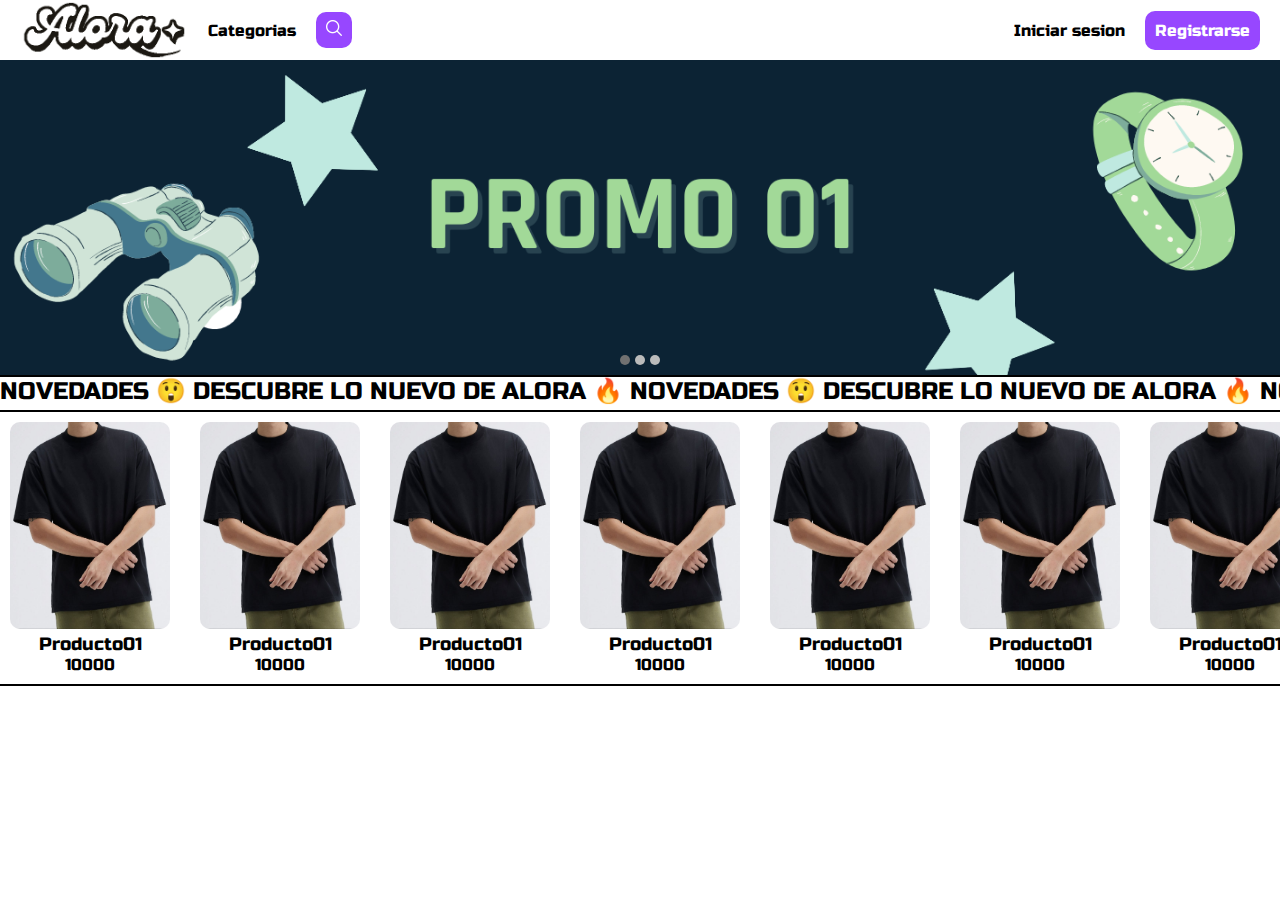
<file: Pagina/index.html>
<!DOCTYPE html>
<html lang="es">
<head>
    <meta charset="UTF-8">
    <link rel="stylesheet" href="https://fonts.googleapis.com/css2?family=Russo+One&display=swap">
    <meta name="viewport" content="width=device-width, initial-scale=1.0">
    <link rel="stylesheet" href="css/style.css">
    <title>Alora</title>
</head>
<body>
    <nav class="nav">
        <div class="iz_menu">
            <a href="index.html" class="contenedor-logo">
                <img src="img/Logo_alora.png" alt="Logo de alora" class="logo-alora">
            </a>
            <button class="botonestilo1">Categorias</button>
            <div id="overlay-categorias" class="overlay-categorias">
                <ul>
                    <li class="botonestilo2"><a href="">Categoría</a></li>
                    <li class="botonestilo2"><a href="">Categoría</a></li>
                    <li class="botonestilo2"><a href="">Categoría</a></li>
                </ul>
            </div>
            <div class="buscador_productos">
                <form class="forma_buscador">
                    <input type="text" class="espacio_buscador" placeholder="Buscar...">
                    <button class="buscador" type="button">
                        <img src="img/busqueda.png" alt="Busqueda" class="buscador_img">
                    </button>
                    <div class="linea_vertical_buscador"></div>
                    <button class="equis"type="button">
                        <img src="img/cruz.png" alt="Cerrar" class="equis_img">
                    </button>
                </form>
            </div>
        </div>
        <div class="dr_menu">
            <a href="Pagina-iniciosesion.html">
                <button class="botoninicios">Iniciar sesion</button>
            </a>
            <a href="Pagina-registro.html">
                <button class="botonregistro">Registrarse</button>
            </a>
        </div>
    </nav>
    <div class="scroll_centro">
        <div class="imagenes_anuncios">
            <div class="apartado_anuncios">
                <img src="img/PROMO 01.png" alt="promo1">
                <img src="img/PROMO 02.png" alt="promo2">
                <img src="img/PROMO 03.png" alt="promo3">
            </div>
            <div class="puntos_navegacion">
                <span class="punto" data-index="0"></span>
                <span class="punto" data-index="1"></span>
                <span class="punto" data-index="2"></span>
            </div>
        </div>
        <hr>
        <div class="texto_anunciante">
            <div class="contenido-texto">
                <span>NOVEDADES 😲 DESCUBRE LO NUEVO DE ALORA 🔥 NOVEDADES 😲 DESCUBRE LO NUEVO DE ALORA 🔥 NOVEDADES 😲 DESCUBRE LO NUEVO DE ALORA 🔥 NOVEDADES 😲 DESCUBRE LO NUEVO DE ALORA 🔥 </span>
            </div>
        </div>
        <hr>
        <div class="producto_nuevos">
            <a href="Pagina-producto.html">
                <div class="caja_anticulo">
                    <img src="img/articulo01.jpg" alt="Imagen de articulo historial">
                    <p class="productos">Producto01</p>
                    <p class="precios">10000</p>
                </div>
            </a>
            <a href="Pagina-producto.html">
                <div class="caja_anticulo">
                    <img src="img/articulo01.jpg" alt="Imagen de articulo historial">
                    <p class="productos">Producto01</p>
                    <p class="precios">10000</p>
                </div>
            </a>
            <a href="Pagina-producto.html">
                <div class="caja_anticulo">
                    <img src="img/articulo01.jpg" alt="Imagen de articulo historial">
                    <p class="productos">Producto01</p>
                    <p class="precios">10000</p>
                </div>
            </a>
            <a href="Pagina-producto.html">
                <div class="caja_anticulo">
                    <img src="img/articulo01.jpg" alt="Imagen de articulo historial">
                    <p class="productos">Producto01</p>
                    <p class="precios">10000</p>
                </div>
            </a>
            <a href="Pagina-producto.html">
                <div class="caja_anticulo">
                    <img src="img/articulo01.jpg" alt="Imagen de articulo historial">
                    <p class="productos">Producto01</p>
                    <p class="precios">10000</p>
                </div>
            </a>
            <a href="Pagina-producto.html">
                <div class="caja_anticulo">
                    <img src="img/articulo01.jpg" alt="Imagen de articulo historial">
                    <p class="productos">Producto01</p>
                    <p class="precios">10000</p>
                </div>
            </a>
            <a href="Pagina-producto.html">
                <div class="caja_anticulo">
                    <img src="img/articulo01.jpg" alt="Imagen de articulo historial">
                    <p class="productos">Producto01</p>
                    <p class="precios">10000</p>
                </div>
            </a>
            <a href="Pagina-producto.html">
                <div class="caja_anticulo">
                    <img src="img/articulo01.jpg" alt="Imagen de articulo historial">
                    <p class="productos">Producto01</p>
                    <p class="precios">10000</p>
                </div>
            </a>
            <a href="Pagina-producto.html">
                <div class="caja_anticulo">
                    <img src="img/articulo01.jpg" alt="Imagen de articulo historial">
                    <p class="productos">Producto01</p>
                    <p class="precios">10000</p>
                </div>
            </a>
            <a href="Pagina-producto.html">
                <div class="caja_anticulo">
                    <img src="img/articulo01.jpg" alt="Imagen de articulo historial">
                    <p class="productos">Producto01</p>
                    <p class="precios">10000</p>
                </div>
            </a>
        </div>
        <hr>
    </div>
    <script src="js/main.js"></script>
</body>
</file>
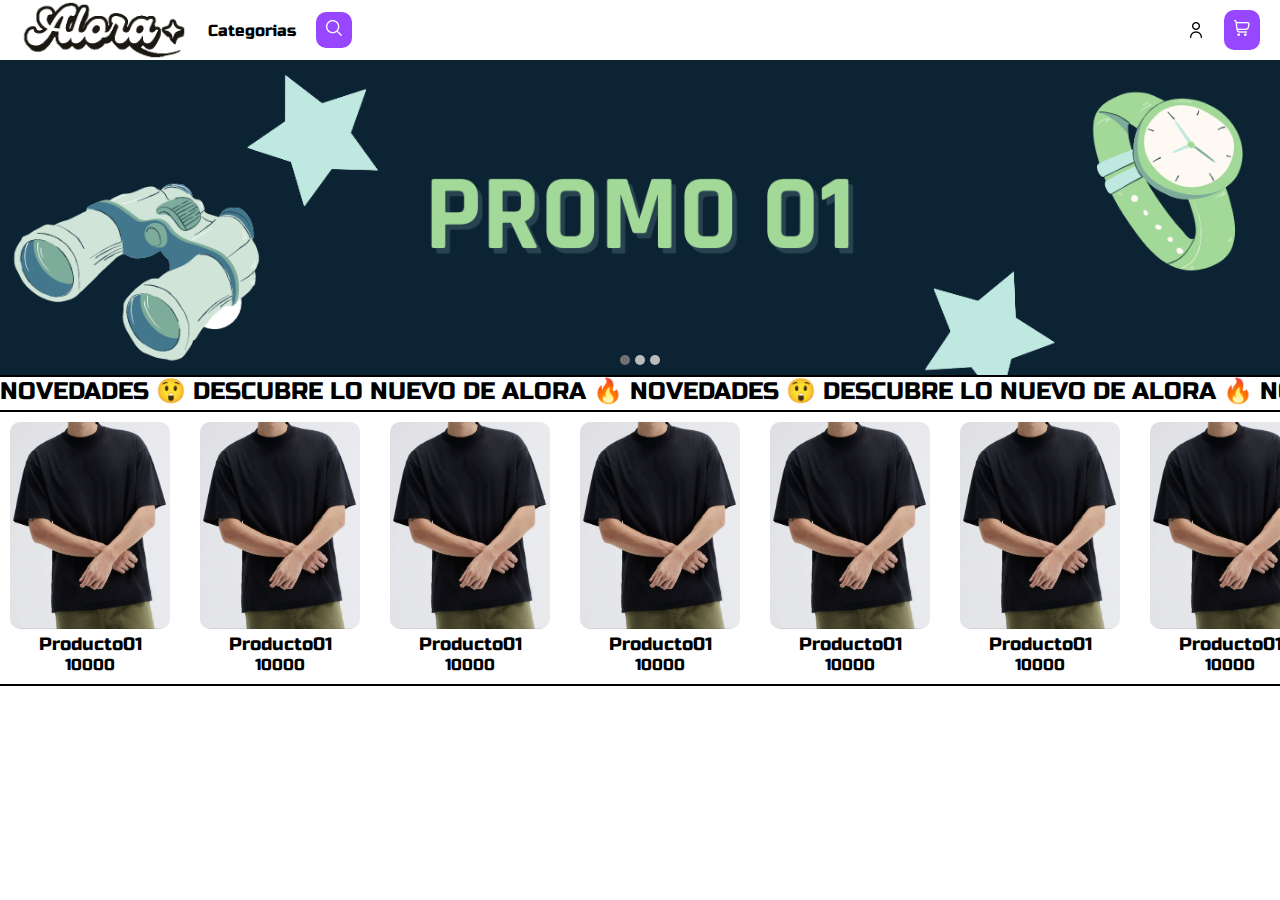
<file: Pagina/Inicio-usuario.html>
<!DOCTYPE html>
<html lang="es">
<head>
    <meta charset="UTF-8">
    <link rel="stylesheet" href="https://fonts.googleapis.com/css2?family=Russo+One&display=swap">
    <meta name="viewport" content="width=device-width, initial-scale=1.0">
    <link rel="stylesheet" href="css/style-inicio-usuario.css">
    <title>Alora</title>
</head>
<body>
    <nav class="nav">
        <div class="iz_menu">
            <a href="Inicio-usuario.html" class="contenedor-logo">
                <img src="img/Logo_alora.png" alt="Logo de alora" class="logo-alora">
            </a>
            <button class="botonestilo1">Categorias</button>
            <div id="overlay-categorias" class="overlay-categorias">
                <ul>
                    <li class="botonestilo2"><a href="">Categoría</a></li>
                    <li class="botonestilo2"><a href="">Categoría</a></li>
                    <li class="botonestilo2"><a href="">Categoría</a></li>
                </ul>
            </div>
            <div class="buscador_productos">
                <form class="forma_buscador">
                    <input type="text" class="espacio_buscador" placeholder="Buscar...">
                    <button class="buscador" type="button">
                        <img src="img/busqueda.png" alt="Busqueda" class="buscador_img">
                    </button>
                    <div class="linea_vertical_buscador"></div>
                    <button class="equis"type="button">
                        <img src="img/cruz.png" alt="Cerrar" class="equis_img">
                    </button>
                </form>
            </div>
        </div>
        <div class="dr_menu">
            <button class="boton-usuario">
                <img src="img/usuario.png" alt="Usuario" class="usuarios-logo">
            </button>
            <div id="opusuarios-overlay" class="overlay-opusuarios">
                <ul>
                    <li class="botonestilo2"><a href="">Tus pedidos</a></li>
                    <li class="botonestilo2"><a href="">Perfil</a></li>
                    <li class="botonestilo2"><a href="">Vender</a></li>
                    <li class="botonestilocerrar"><a href="#" id="open-overlay">Cerrar sesión</a></li>
                </ul>
            </div>
            <a href="" class="botoncarritocompra">
                <button class="boton-carritocompra">
                    <img src="img/carrito-de-compras.png" alt="Carrito de compras" class="carrito-compra-logo">
                </button>
            </a>
        </div>
    </nav>
    <div class="scroll_centro">
        <div class="imagenes_anuncios">
            <div class="apartado_anuncios">
                <img src="img/PROMO 01.png" alt="promo1">
                <img src="img/PROMO 02.png" alt="promo2">
                <img src="img/PROMO 03.png" alt="promo3">
            </div>
            <div class="puntos_navegacion">
                <span class="punto" data-index="0"></span>
                <span class="punto" data-index="1"></span>
                <span class="punto" data-index="2"></span>
            </div>
        </div>
        <hr>
        <div class="texto_anunciante">
            <div class="contenido-texto">
                <span>NOVEDADES 😲 DESCUBRE LO NUEVO DE ALORA 🔥 NOVEDADES 😲 DESCUBRE LO NUEVO DE ALORA 🔥 NOVEDADES 😲 DESCUBRE LO NUEVO DE ALORA 🔥 NOVEDADES 😲 DESCUBRE LO NUEVO DE ALORA 🔥 </span>
            </div>
        </div>
        <hr>
        <div class="producto_nuevos">
            <a href="Pagina-producto-usuario.html">
                <div class="caja_anticulo">
                    <img src="img/articulo01.jpg" alt="Imagen de articulo historial">
                    <p class="productos">Producto01</p>
                    <p class="precios">10000</p>
                </div>
            </a>
            <a href="Pagina-producto-usuario.html">
                <div class="caja_anticulo">
                    <img src="img/articulo01.jpg" alt="Imagen de articulo historial">
                    <p class="productos">Producto01</p>
                    <p class="precios">10000</p>
                </div>
            </a>
            <a href="Pagina-producto-usuario.html">
                <div class="caja_anticulo">
                    <img src="img/articulo01.jpg" alt="Imagen de articulo historial">
                    <p class="productos">Producto01</p>
                    <p class="precios">10000</p>
                </div>
            </a>
            <a href="Pagina-producto-usuario.html">
                <div class="caja_anticulo">
                    <img src="img/articulo01.jpg" alt="Imagen de articulo historial">
                    <p class="productos">Producto01</p>
                    <p class="precios">10000</p>
                </div>
            </a>
            <a href="Pagina-producto-usuario.html">
                <div class="caja_anticulo">
                    <img src="img/articulo01.jpg" alt="Imagen de articulo historial">
                    <p class="productos">Producto01</p>
                    <p class="precios">10000</p>
                </div>
            </a>
            <a href="Pagina-producto-usuario.html">
                <div class="caja_anticulo">
                    <img src="img/articulo01.jpg" alt="Imagen de articulo historial">
                    <p class="productos">Producto01</p>
                    <p class="precios">10000</p>
                </div>
            </a>
            <a href="Pagina-producto-usuario.html">
                <div class="caja_anticulo">
                    <img src="img/articulo01.jpg" alt="Imagen de articulo historial">
                    <p class="productos">Producto01</p>
                    <p class="precios">10000</p>
                </div>
            </a>
            <a href="Pagina-producto-usuario.html">
                <div class="caja_anticulo">
                    <img src="img/articulo01.jpg" alt="Imagen de articulo historial">
                    <p class="productos">Producto01</p>
                    <p class="precios">10000</p>
                </div>
            </a>
            <a href="Pagina-producto-usuario.html">
                <div class="caja_anticulo">
                    <img src="img/articulo01.jpg" alt="Imagen de articulo historial">
                    <p class="productos">Producto01</p>
                    <p class="precios">10000</p>
                </div>
            </a>
            <a href="Pagina-producto-usuario.html">
                <div class="caja_anticulo">
                    <img src="img/articulo01.jpg" alt="Imagen de articulo historial">
                    <p class="productos">Producto01</p>
                    <p class="precios">10000</p>
                </div>
            </a>
        </div>
        <hr>
    </div>
    <div class="overlay" id="overlay">
        <div class="overlay-content">
            <p>¿Estás seguro de cerrar sesión?</p>
            <div class="overlay-buttons">
                <button id="cancel-button" class="overlay-btn">No</button>
                <a href="index.html">
                    <button id="confirm-button" class="overlay-btn">Sí</button>
                </a>
            </div>
        </div>
    </div>
    <script src="js/main-usuario-inicio.js"></script>
</body>
</file>
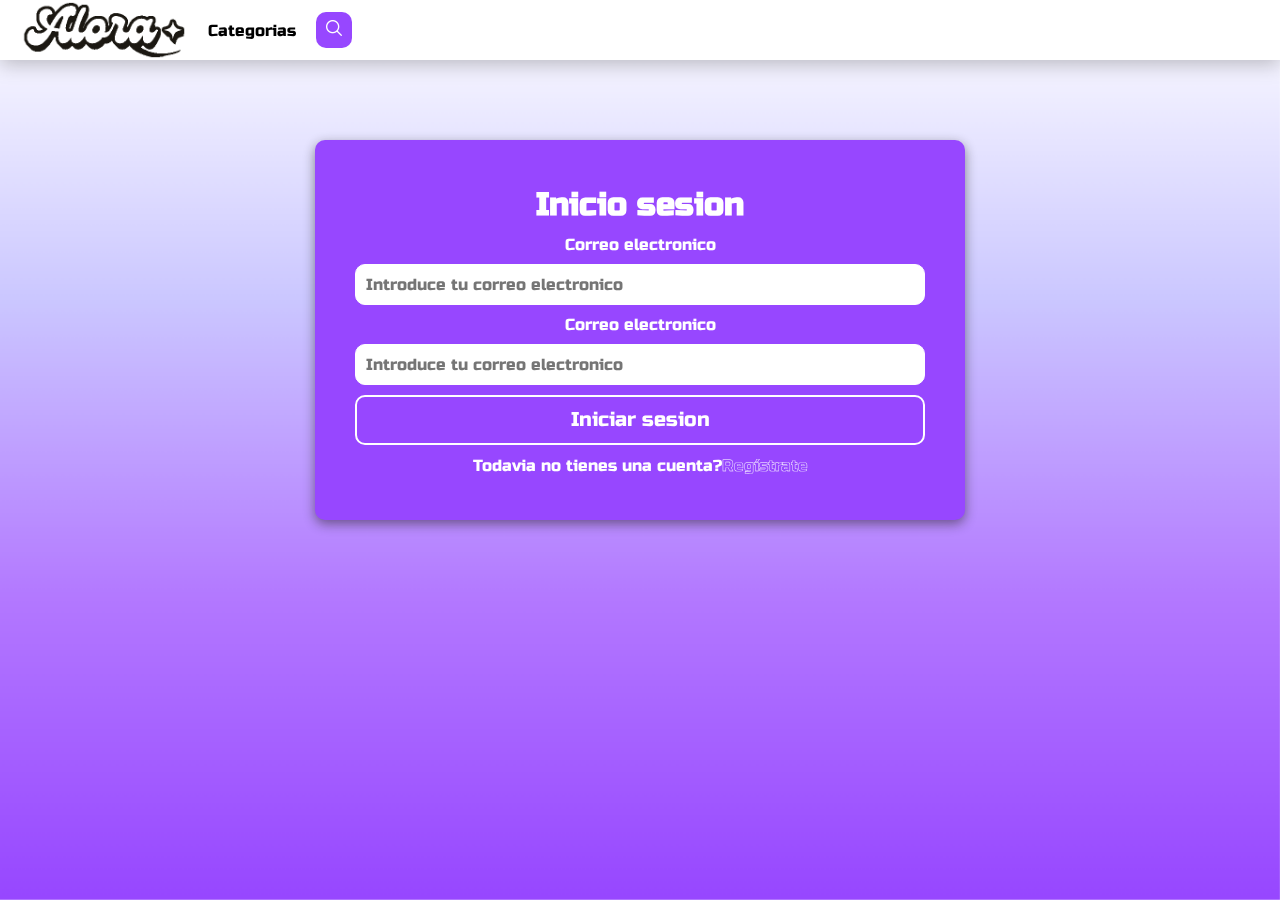
<file: Pagina/Pagina-iniciosesion.html>
<!DOCTYPE html>
<html lang="es">
<head>
    <meta charset="UTF-8">
    <link rel="stylesheet" href="https://fonts.googleapis.com/css2?family=Russo+One&display=swap">
    <meta name="viewport" content="width=device-width, initial-scale=1.0">
    <link rel="stylesheet" href="css/style-iniciosesion.css">
    <title>Inicio sesion</title>
</head>
<body>
    <div class="fondo-contenedor">
        <img src="img/fondo-iniciosesion.png" alt="fondoproducto" class="fondo-producto">
    </div>
    <nav class="nav">
        <div class="iz_menu">
            <a href="index.html" class="contenedor-logo">
                <img src="img/Logo_alora.png" alt="Logo de alora" class="logo-alora">
            </a>
            <button class="botonestilo1">Categorias</button>
            <div id="overlay-categorias" class="overlay-categorias">
                <ul>
                    <li class="botonestilo2"><a href="">Categoría</a></li>
                    <li class="botonestilo2"><a href="">Categoría</a></li>
                    <li class="botonestilo2"><a href="">Categoría</a></li>
                </ul>
            </div>
            <div class="buscador_productos">
                <form class="forma_buscador">
                    <input type="text" class="espacio_buscador" placeholder="Buscar...">
                    <button class="buscador" type="button">
                        <img src="img/busqueda.png" alt="Busqueda" class="buscador_img">
                    </button>
                    <div class="linea_vertical_buscador"></div>
                    <button class="equis"type="button">
                        <img src="img/cruz.png" alt="Cerrar" class="equis_img">
                    </button>
                </form>
            </div>
        </div>
    </nav>
    <div class="contenerdor-inico-sesion">
        <h1 class="registrar">Inicio sesion</h1>
        <form class="datos-iniciar-sesion">
            <p class="registrar">Correo electronico</p>
            <input type="text" class="espacio-datos" placeholder="Introduce tu correo electronico" required>
            <p class="registrar">Correo electronico</p>
            <input type="text" class="espacio-datos" placeholder="Introduce tu correo electronico" required>
            <button class="boton-iniciosesion">Iniciar sesion</button>
        </form>
        <p class="registrar">Todavia no tienes una cuenta? <a href="Pagina-registro.html" class="ubi-registrate">Regístrate</a></p>
    </div>
    <script src="js/main-iniciosesion.js"></script>
</body>
</file>
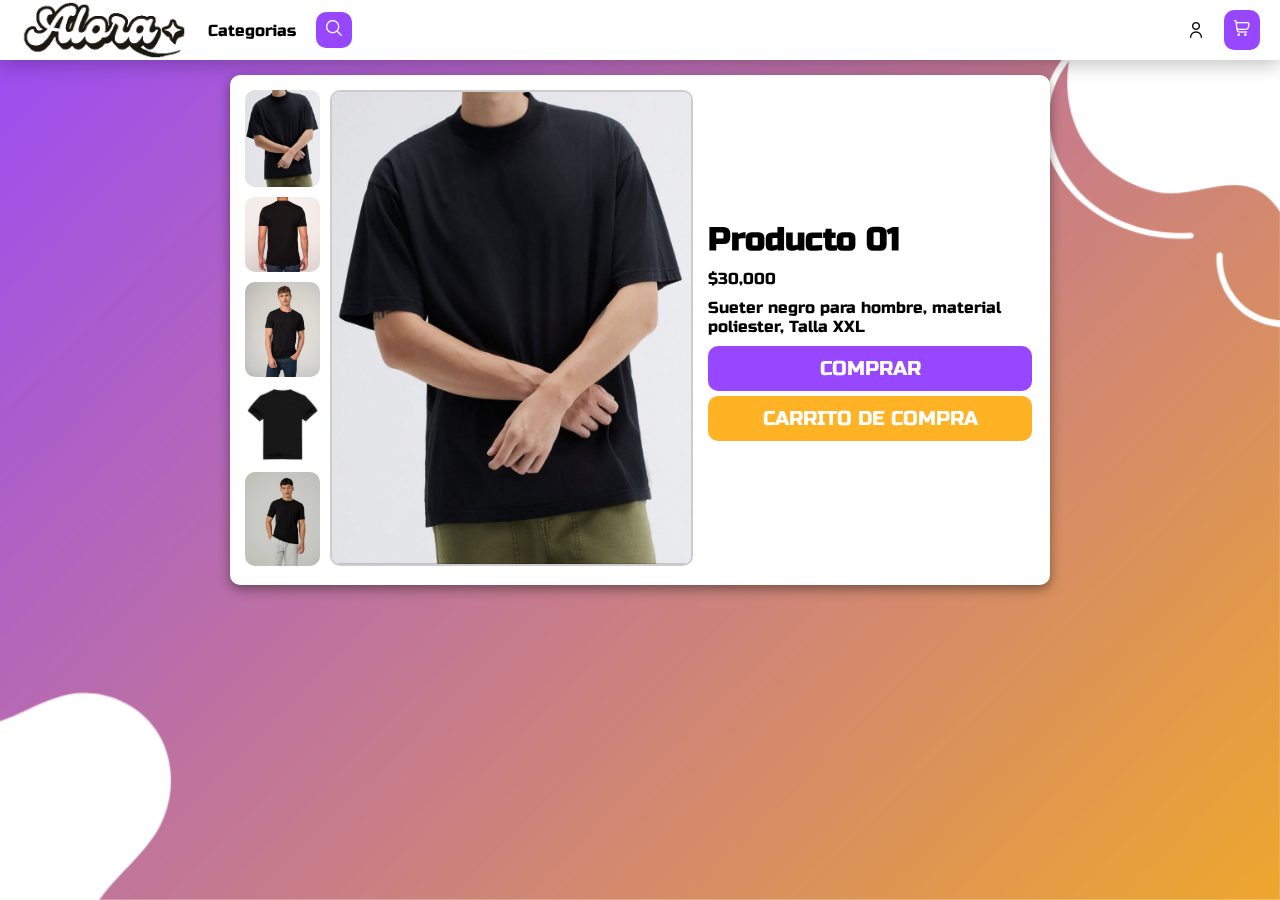
<file: Pagina/Pagina-producto-usuario.html>
<!DOCTYPE html>
<html lang="es">
<head>
    <meta charset="UTF-8">
    <link rel="stylesheet" href="https://fonts.googleapis.com/css2?family=Russo+One&display=swap">
    <meta name="viewport" content="width=device-width, initial-scale=1.0">
    <link rel="stylesheet" href="css/style-producto-usuario.css">
    <title>Producto</title>
</head>
<body>
    <div class="fondo-contenedor">
        <img src="img/fondod_productos.png" alt="fondoproducto" class="fondo-producto">
    </div>
    <nav class="nav">
        <div class="iz_menu">
            <a href="Inicio-usuario.html" class="contenedor-logo">
                <img src="img/Logo_alora.png" alt="Logo de alora" class="logo-alora">
            </a>
            <button class="botonestilo1">Categorias</button>
            <div id="overlay-categorias" class="overlay-categorias">
                <ul>
                    <li class="botonestilo2"><a href="">Categoría</a></li>
                    <li class="botonestilo2"><a href="">Categoría</a></li>
                    <li class="botonestilo2"><a href="">Categoría</a></li>
                </ul>
            </div>
            <div class="buscador_productos">
                <form class="forma_buscador">
                    <input type="text" class="espacio_buscador" placeholder="Buscar...">
                    <button class="buscador" type="button">
                        <img src="img/busqueda.png" alt="Busqueda" class="buscador_img">
                    </button>
                    <div class="linea_vertical_buscador"></div>
                    <button class="equis"type="button">
                        <img src="img/cruz.png" alt="Cerrar" class="equis_img">
                    </button>
                </form>
            </div>
        </div>
        <div class="dr_menu">
            <button class="boton-usuario">
                <img src="img/usuario.png" alt="Usuario" class="usuarios-logo">
            </button>
            <div id="opusuarios-overlay" class="overlay-opusuarios">
                <ul>
                    <li class="botonestilo2"><a href="">Tus pedidos</a></li>
                    <li class="botonestilo2"><a href="">Perfil</a></li>
                    <li class="botonestilo2"><a href="">Vender</a></li>
                    <li class="botonestilocerrar"><a href="#" id="open-overlay">Cerrar sesión</a></li>
                </ul>
            </div>
            <a href="" class="botoncarritocompramenu">
                <button class="boton-carritocompra">
                    <img src="img/carrito-de-compras.png" alt="Carrito de compras" class="carrito-compra-logo">
                </button>
            </a>
        </div>
    </nav>
    <div class="info_producto">
        <div class="contenedor-imagenes-producto">
            <div class="contenedor-imagenes">
                <img src="img/articulo01.jpg" alt="Imagen 1" class="miniatura">
                <img src="img/articulo02.jpg" alt="Imagen 2" class="miniatura">
                <img src="img/articulo03.webp" alt="Imagen 3" class="miniatura">
                <img src="img/articulo04.webp" alt="Imagen 4" class="miniatura">
                <img src="img/articulo05.webp" alt="Imagen 5" class="miniatura">
            </div>
            <div class="contenedor-visualizador">
                <img src="img/articulo01.jpg" alt="Visualizador" id="imagen-visualizador">
            </div>
        </div>
        <div class="datosd_productos">
            <h1 class="nombre_producto">Producto 01</h1>
            <p class="precio_producto">$30,000</p>
            <p class="descripcion_producto">Sueter negro para hombre, material poliester, Talla XXL</p>
            <div class="botones_compra">
                <a href="Pagina-iniciosesion.html" class="botoncompra">
                    <button class="botoncompra">COMPRAR</button>
                </a>
                <a href="Pagina-iniciosesion.html" class="botoncarritocompra">
                    <button class="botoncarritocompra">CARRITO DE COMPRA</button>
                </a>
            </div>
        </div>
    </div> 
    <div class="overlay" id="overlay">
        <div class="overlay-content">
            <p>¿Estás seguro de cerrar sesión?</p>
            <div class="overlay-buttons">
                <button id="cancel-button" class="overlay-btn">No</button>
                <a href="index.html">
                    <button id="confirm-button" class="overlay-btn">Sí</button>
                </a>
            </div>
        </div>
    </div>
    <script src="js/main-producto-usuario.js"></script>
</body>
</file>
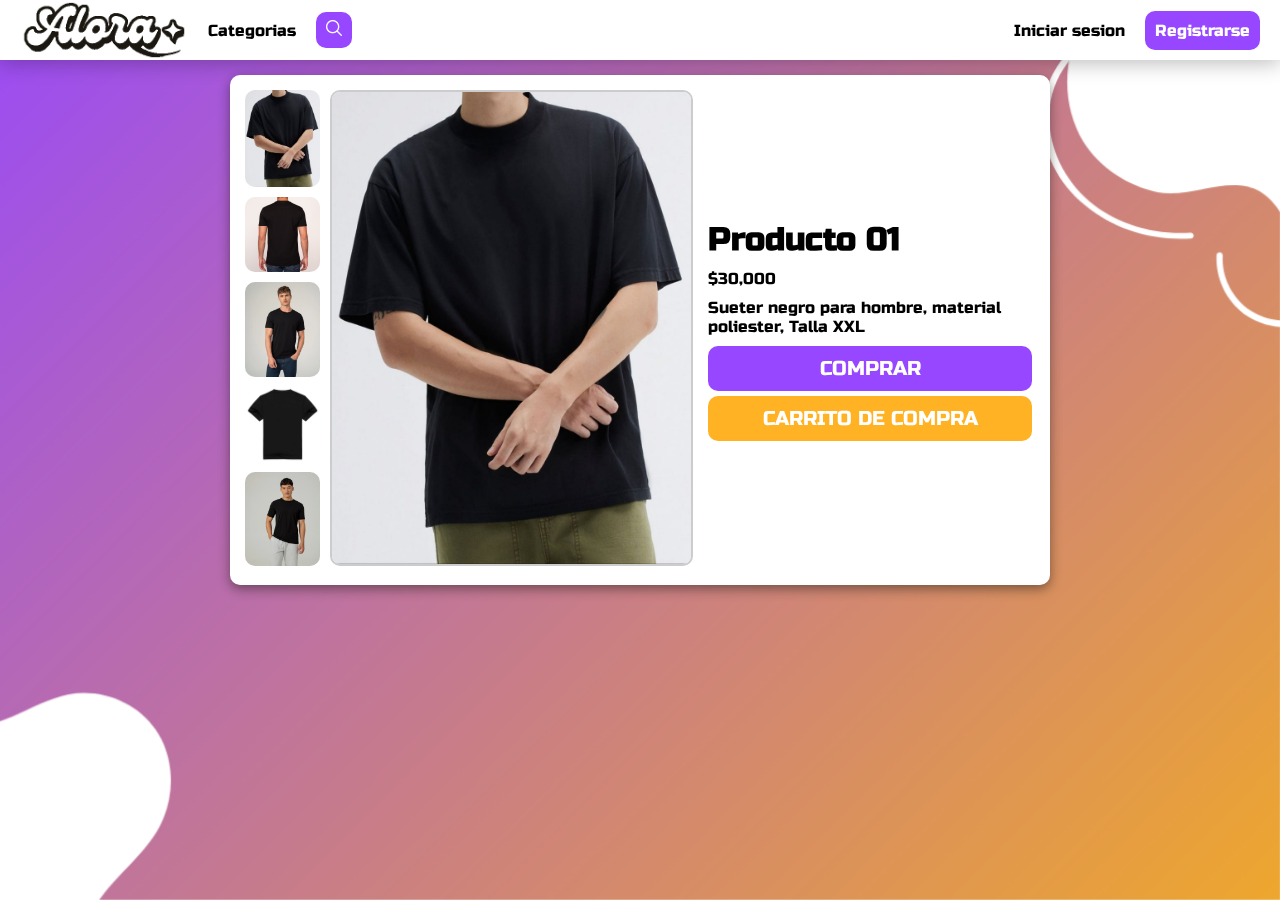
<file: Pagina/Pagina-producto.html>
<!DOCTYPE html>
<html lang="es">
<head>
    <meta charset="UTF-8">
    <link rel="stylesheet" href="https://fonts.googleapis.com/css2?family=Russo+One&display=swap">
    <meta name="viewport" content="width=device-width, initial-scale=1.0">
    <link rel="stylesheet" href="css/style-producto.css">
    <title>Producto</title>
</head>
<body>
    <div class="fondo-contenedor">
        <img src="img/fondod_productos.png" alt="fondoproducto" class="fondo-producto">
    </div>
    <nav class="nav">
        <div class="iz_menu">
            <a href="index.html" class="contenedor-logo">
                <img src="img/Logo_alora.png" alt="Logo de alora" class="logo-alora">
            </a>
            <button class="botonestilo1">Categorias</button>
            <div id="overlay-categorias" class="overlay-categorias">
                <ul>
                    <li class="botonestilo2"><a href="">Categoría</a></li>
                    <li class="botonestilo2"><a href="">Categoría</a></li>
                    <li class="botonestilo2"><a href="">Categoría</a></li>
                </ul>
            </div>
            <div class="buscador_productos">
                <form class="forma_buscador">
                    <input type="text" class="espacio_buscador" placeholder="Buscar...">
                    <button class="buscador" type="button">
                        <img src="img/busqueda.png" alt="Busqueda" class="buscador_img">
                    </button>
                    <div class="linea_vertical_buscador"></div>
                    <button class="equis"type="button">
                        <img src="img/cruz.png" alt="Cerrar" class="equis_img">
                    </button>
                </form>
            </div>
        </div>
        <div class="dr_menu">
            <a href="Pagina-iniciosesion.html">
                <button class="botoninicios">Iniciar sesion</button>
            </a>
            <a href="Pagina-registro.html">
                <button class="botonregistro">Registrarse</button>
            </a>
        </div>
    </nav>
    <div class="info_producto">
        <div class="contenedor-imagenes-producto">
            <div class="contenedor-imagenes">
                <img src="img/articulo01.jpg" alt="Imagen 1" class="miniatura">
                <img src="img/articulo02.jpg" alt="Imagen 2" class="miniatura">
                <img src="img/articulo03.webp" alt="Imagen 3" class="miniatura">
                <img src="img/articulo04.webp" alt="Imagen 4" class="miniatura">
                <img src="img/articulo05.webp" alt="Imagen 5" class="miniatura">
            </div>
            <div class="contenedor-visualizador">
                <img src="img/articulo01.jpg" alt="Visualizador" id="imagen-visualizador">
            </div>
        </div>
        <div class="datosd_productos">
            <h1 class="nombre_producto">Producto 01</h1>
            <p class="precio_producto">$30,000</p>
            <p class="descripcion_producto">Sueter negro para hombre, material poliester, Talla XXL</p>
            <div class="botones_compra">
                <a href="Pagina-iniciosesion.html" class="botoncompra">
                    <button class="botoncompra">COMPRAR</button>
                </a>
                <a href="Pagina-iniciosesion.html" class="botoncarritocompra">
                    <button class="botoncarritocompra">CARRITO DE COMPRA</button>
                </a>
            </div>
        </div>
    </div> 
    <script src="js/main-producto.js"></script>
</body>
</file>
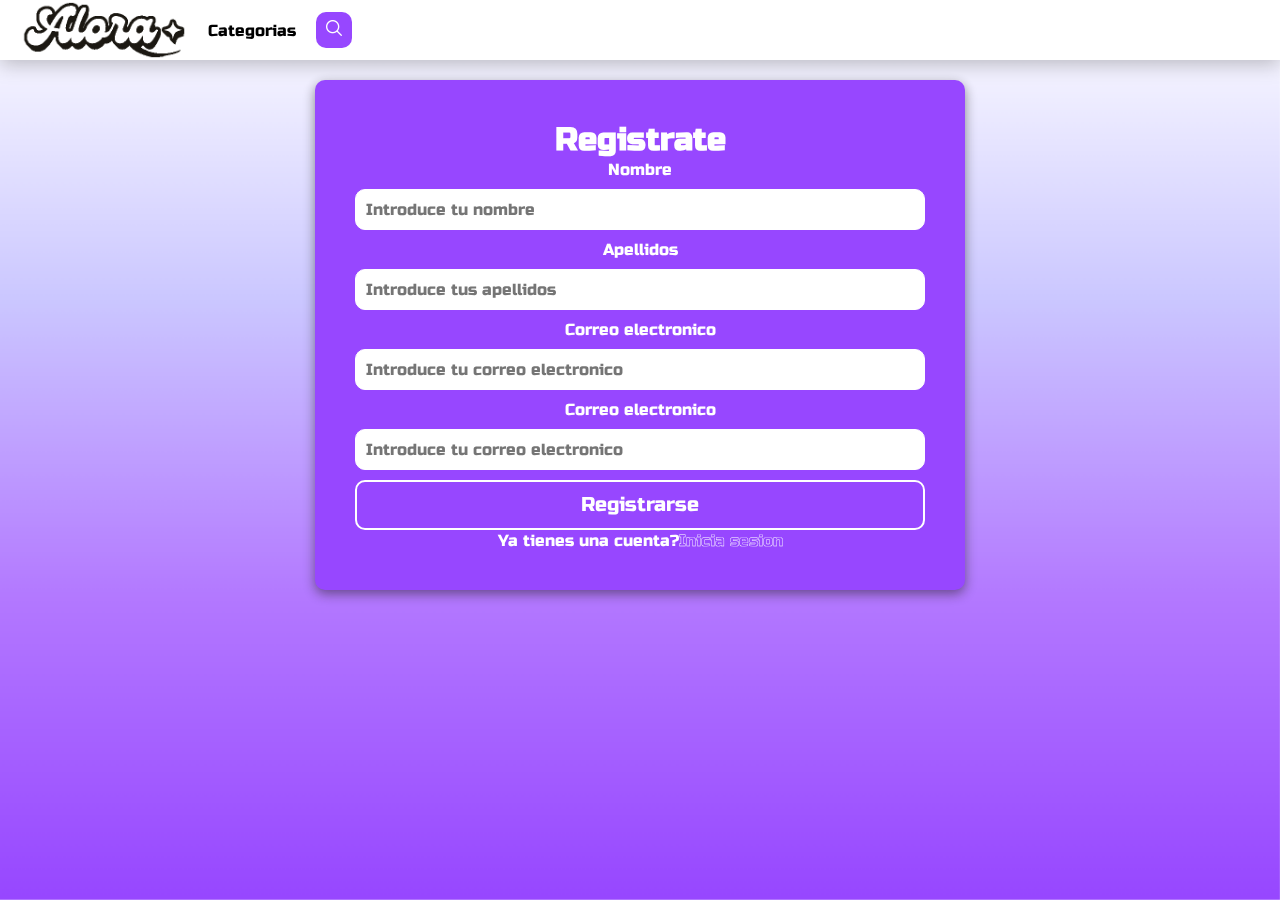
<file: Pagina/Pagina-registro.html>
<!DOCTYPE html>
<html lang="es">
<head>
    <meta charset="UTF-8">
    <link rel="stylesheet" href="https://fonts.googleapis.com/css2?family=Russo+One&display=swap">
    <meta name="viewport" content="width=device-width, initial-scale=1.0">
    <link rel="stylesheet" href="css/style-registro.css">
    <title>Registro</title>
</head>
<body>
    <div class="fondo-contenedor">
        <img src="img/fondo-iniciosesion.png" alt="fondoproducto" class="fondo-producto">
    </div>
    <nav class="nav">
        <div class="iz_menu">
            <a href="index.html" class="contenedor-logo">
                <img src="img/Logo_alora.png" alt="Logo de alora" class="logo-alora">
            </a>
            <button class="botonestilo1">Categorias</button>
            <div id="overlay-categorias" class="overlay-categorias">
                <ul>
                    <li class="botonestilo2"><a href="">Categoría</a></li>
                    <li class="botonestilo2"><a href="">Categoría</a></li>
                    <li class="botonestilo2"><a href="">Categoría</a></li>
                </ul>
            </div>
            <div class="buscador_productos">
                <form class="forma_buscador">
                    <input type="text" class="espacio_buscador" placeholder="Buscar...">
                    <button class="buscador" type="button">
                        <img src="img/busqueda.png" alt="Busqueda" class="buscador_img">
                    </button>
                    <div class="linea_vertical_buscador"></div>
                    <button class="equis"type="button">
                        <img src="img/cruz.png" alt="Cerrar" class="equis_img">
                    </button>
                </form>
            </div>
        </div>
    </nav>
    <div class="contenerdor-registro">
        <h1 class="registrar">Registrate</h1>
        <form class="datos-registro">
            <p class="registrar">Nombre</p>
                <input type="text" class="espacio-datos" placeholder="Introduce tu nombre" required>
                <p class="registrar">Apellidos</p>
                <input type="text" class="espacio-datos" placeholder="Introduce tus apellidos" required>
            <p class="registrar">Correo electronico</p>
            <input type="text" class="espacio-datos" placeholder="Introduce tu correo electronico" required>
            <p class="registrar">Correo electronico</p>
            <input type="text" class="espacio-datos" placeholder="Introduce tu correo electronico" required>
            <button class="boton-registro">Registrarse</button>
        </form>
        <p class="registrar">Ya tienes una cuenta? <a href="Pagina-iniciosesion.html" class="ubi-registrate">Inicia sesion</a></p>
    </div>
    <script src="js/main-registro.js"></script>
</body>
</file>
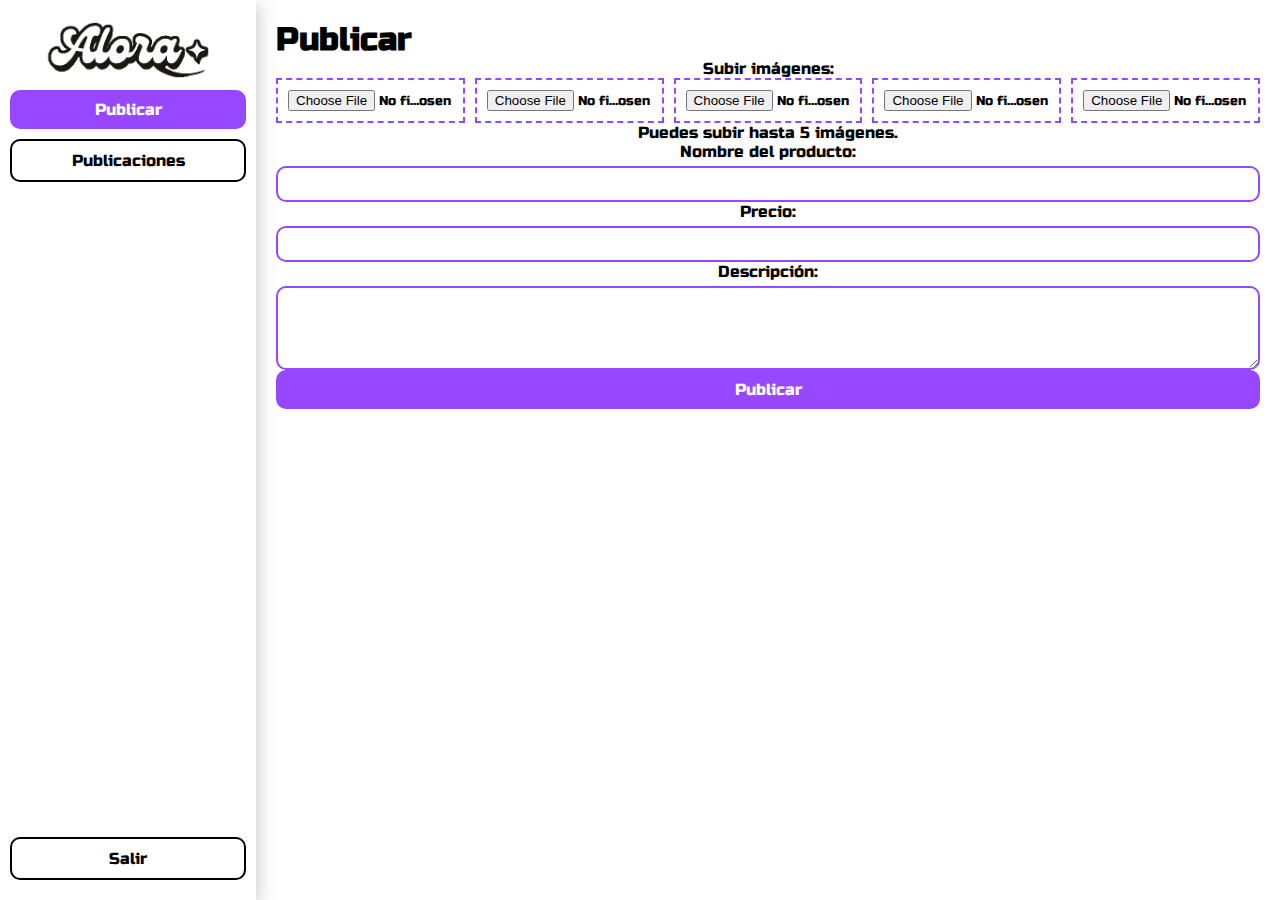
<file: Pagina/Vendedor-subir.html>
<!DOCTYPE html>
<html lang="es">
<head>
    <meta charset="UTF-8">
    <link rel="stylesheet" href="https://fonts.googleapis.com/css2?family=Russo+One&display=swap">
    <meta name="viewport" content="width=device-width, initial-scale=1.0">
    <link rel="stylesheet" href="css/style-vendedor-publicar.css">
    <title></title>
</head>
<body>
    <nav class="nav">
        <div class="ar_menu">
            <a href="index.html" class="contenedor-logo">
                <img src="img/Logo_alora.png" alt="Logo de alora" class="logo-alora">
            </a>
            <a href="">
                <button class="botonestilo01">Publicar</button>
            </a>
            <a href="">
                <button class="botonestilo02">Publicaciones</button>
            </a>
        </div>
        <div class="ab_menu">
            <a href="">
                <button class="botonestilo02">Salir</button>
            </a>
        </div>
    </nav>
    <div class="subir-producto">
        <form id="product-form" enctype="multipart/form-data" class="form-product">
            <div>
                <h1>Publicar</h1>
            </div>
            <div class="form-group">
                <label>Subir imágenes:</label>
                <div id="image-upload-container">
                    <div class="image-upload-box">
                        <input type="file" name="product-images[]" accept="image/*" required>
                    </div>
                    <div class="image-upload-box">
                        <input type="file" name="product-images[]" accept="image/*" required>
                    </div>
                    <div class="image-upload-box">
                        <input type="file" name="product-images[]" accept="image/*" required>
                    </div>
                    <div class="image-upload-box">
                        <input type="file" name="product-images[]" accept="image/*" required>
                    </div>
                    <div class="image-upload-box">
                        <input type="file" name="product-images[]" accept="image/*" required>
                    </div>
                </div>
                <p>Puedes subir hasta 5 imágenes.</p>
            </div>
            <div class="form-group">
                <label for="product-name">Nombre del producto:</label>
                <input type="text" id="product-name" class="diseño-espacio" name="product-name" required>
            </div>
            <div class="form-group">
                <label for="product-price">Precio:</label>
                <input type="number" id="product-price" class="diseño-espacio" name="product-price" required>
            </div>
            <div class="form-group">
                <label for="product-description">Descripción:</label>
                <textarea id="product-description" class="diseño-espacio" name="product-description" rows="4" required></textarea>
            </div>
            <button type="submit" id="publish-button" class="botonestilo01">Publicar</button>
        </form>
    </div>
    <div id="publishing-overlay" class="overlay">
        <div class="overlay-content">
            <p>Publicando el producto...</p>
        </div>
    </div>
    <script src="js/main-Vendedor-subir.js"></script>
</body>
</file>
<file: Pagina/css/style.css>
* {
    margin: 0;
    padding: 0;
    box-sizing: border-box;
}

.body {
    font-family: 'Russo One', sans-serif;
    display: flex;
    width: 100%;
    height: 100%;
    flex-direction: column;
    justify-content: center;
    align-items: flex-start;
    background: #f00000;
}

/*esto cambia todos los texto a la fuente Russo One*/
h1, h2, h3, h4, h5, h6, p, button, input, textarea, a, span{
    font-family: 'Russo One', sans-serif;
}

/*apartado superior donde se encuentra el logo,categoria,buscador,etc*/
.nav {
    width: 100%;
    height: 60px;
    background-color: rgb(255, 255, 255);
    box-shadow: 0px 4px 20px 0px rgba(0, 0, 0, 0.25);
    display: flex;
    align-items: center;
    justify-content: space-between; /* Distribuye el espacio entre los elementos */
    padding: 0 20px;
}

/*cosas de la izquierda logo, categorias y buscador*/
.iz_menu{
    display: flex;
    align-items: center;
    gap: 10px;
    align-self: stretch;
    flex: 1;
}

.contenedor-logo{
    display: flex;
    width: auto;
    height: 100%;
}

/*ajustes de tamaño del logo*/
.logo {
    height: auto;
    width: auto;
}

/*diseño de botones*/
.botonestilo1{
    display: flex;
    height: 60%;
    padding: 10px;
    justify-content: center;
    border-radius: 10px;
    background: #FFFF;
    align-items: center;
    font-size: 16px;
}

.botonestilo1:hover{
    background: #F4F4F4;
}

.botonestilo1.activo{
    background: #9747FF;
    color: #ffffff;
}

/*apartado de busqueda*/
.buscador_productos{
    display: flex;
    height: 60%;
    padding: 10px;
    justify-content: center;
    border-radius: 10px;
    background: #9747FF;
    align-items: center;
}

/*esto oculta diversas cosas*/
:root {
    --buscador-ocultar: none;
}

.espacio_buscador, .linea_vertical_buscador, .equis {
    display: var(--buscador-ocultar);
}

.forma_buscador {
    display: flex;
    align-items: center;
    border: none;
    margin: 0;
    padding: 0;
    gap: 0.4em;
}

/*esto elimina los configuraciones que vienen como determinado de los botones*/
.buscador, .equis, .espacio_buscador, .botonestilo1 {
    border: none;
    outline: none;
    background-color: transparent;
}

/*esta linea separa el boton de busqueda y la x de cierre*/
.linea_vertical_buscador{
    width: 1px; 
    height: 1.4em;
    background-color:#ffffff
}

/*es donde se escribe lo que se vaya a buscar*/
.espacio_buscador {
    color: #ffffff;
    font-size: 16px;
    letter-spacing: 1px;
}

.espacio_buscador::placeholder {
    color: #ffffff;
    opacity: 0.6;
}

/* este parte representa las opciones que aparecen al presionar categorias*/
.overlay-categorias {
    display: none;
    position: absolute;
    top: 100%;
    left: 1;
    border-radius: 10px;
    background-color: #ffffff;
    box-shadow: 0px 4px 10px rgba(0, 0, 0, 0.2);
    padding: 0px;
    z-index: 1000; 
}

.overlay-categorias ul {
    list-style: none;
    padding: 10;
}

.overlay-categorias li {
    margin: 10px 0px;
}

.overlay-categorias a {
    text-decoration: none;
    color: #000000;
}

/*otro estilo de botones*/
.botonestilo2{
    width: 7em;
    display: flex;
    padding: 10px;
    justify-content: center;
    background: #FFFF;
    align-items: center;
    font-size: 16px;
}

.botonestilo2:hover{
    background: #F4F4F4;
}

/*apartado de la derecha donde esta el boton de inicio sesion y registratse*/
.dr_menu{
    display: flex;
    align-items: center;
    gap: 10px;
    flex: -1;
}

/*diseño de boton de inicio y registro*/
.botoninicios{
    display: flex;
    height: 60%;
    padding: 10px;
    justify-content: center;
    border-radius: 10px;
    background: #FFFF;
    align-items: center;
    font-size: 16px;
    border: none;
    outline: none;
}

.botoninicios:hover{
    background: #F4F4F4;
}

.botonregistro{
    display: flex;
    height: 60%;
    padding: 10px;
    justify-content: center;
    border-radius: 10px;
    background: #9747FF;
    align-items: center;
    font-size: 16px;
    border: none;
    outline: none;
    color: #ffffff;
}

.botonregistro:hover{
    background: #8a36f8;
}

/*espacio del centro*/
.scroll_centro {
    background-color: #ffffff;
    width: 100%;
    height: auto;
    position: relative;
    overflow: hidden;
}

/*apartado donde se muestran los 3 anuncios*/
.imagenes_anuncios {
    display: flex;
    width: 100%;
    height: auto;
    overflow: hidden;
    position: relative;
}

.apartado_anuncios {
    display: flex;
    width: 300%; /* Tres imágenes, cada una con ancho del 100% */
    transition: transform 1s ease-in-out;
}

.apartado_anuncios img {
    width: 100vw;
    height: 100%;
}

/*estos puntos son los que permiten mirar los distintos anuncios de forma manual*/
.puntos_navegacion {
    position: absolute;
    bottom: 10px;
    left: 50%;
    transform: translateX(-50%);
    display: flex;
    justify-content: center;
    gap: 5px;
}

.punto {
    height: 10px;
    width: 10px;
    background-color: #bbb;
    border-radius: 50%;
    cursor: pointer;
}

.punto.active {
    background-color: #717171;
}

/*este apartado es el texto anunciando algo por ejemplo lo nuevos productos de alora*/
.texto_anunciante {
    display: inline-block;
    white-space: nowrap; /* Evita saltos de línea, manteniendo el texto en una sola línea */
    animation: deslizar 20s linear infinite; /* Aplica la animación */
}

.contenido-texto {
    width: 100%; /* Ocupa el 100% del ancho del contenedor */
    overflow: hidden; /* Oculta el texto que se sale del contenedor */
}

.contenido-texto span {
    display: inline-block;
    padding-right: 20px; /* Espacio entre repeticiones del texto */
    font-size: 24px; /* Ajusta el tamaño del texto según sea necesario */
    color: #000000; /* Color del texto */
}

/*deslizamiento a la izquierda*/
@keyframes deslizar {
    from {
        transform: translateX(0);
    }
    to {
        transform: translateX(-50%);
    }
}

/*aspeto de las lineas separadoras (son las que estan arriba y debajo del texto*/
hr {
    height: 2px; 
    border: none;
    background-color: #000000;
}

.producto_nuevos {
    display: flex;
    overflow-x: auto;
    white-space: nowrap;
    gap: 10px; /* Espacio entre los productos */
}

.producto_nuevos::-webkit-scrollbar {
    height: 8px; /* Altura de la barra deslizadora horizontal */
}

.producto_nuevos::-webkit-scrollbar-thumb {
    background-color: #888; /* Color de la barra deslizadora */
    border-radius: 10px; /* Bordes redondeados */
}

.producto_nuevos::-webkit-scrollbar-track {
    background-color: #f1f1f1; /* Color de fondo del track de la barra deslizadora */
    border-radius: 10px;
}

.producto_nuevos .caja_anticulo {
    width: 180px;
    border-radius: 10px;
    position: relative;
    overflow: hidden;
    padding: 10px; /* Añadir padding para el borde de la imagen */
    box-shadow: 0 4px 15px rgba(0, 0, 0, 0); /* Sombra inicial transparente */
    transition: box-shadow 0.3s ease-in-out; /* Transición suave para la sombra */
}

.producto_nuevos img {
    width: 100%;
    height: auto;
    border-radius: 10px;
    transition: transform 0.3s ease-in-out;
    box-sizing: border-box; /* Incluir el borde en las dimensiones de la imagen */
}

.producto_nuevos .caja_anticulo:hover img {
    transform: scale(1.02);
}

.producto_nuevos .caja_anticulo:hover {
    box-shadow: 0 4px 15px rgba(0, 0, 0, 0.25);
}

.productos {
    font-size: 18px;
    text-align: center;
    color: #000000;
}

.precios {
    font-size: 16px;
    color: #000000;
    text-align: center;
}

a {
    text-decoration: none; /* Elimina el subrayado de todos los enlaces */
}
</file>
<file: Pagina/css/style-inicio-usuario.css>
* {
    margin: 0;
    padding: 0;
    box-sizing: border-box;
}

.body {
    font-family: 'Russo One', sans-serif;
    display: flex;
    width: 100%;
    height: 100%;
    flex-direction: column;
    justify-content: center;
    align-items: flex-start;
    background: #f00000;
}

/*esto cambia todos los texto a la fuente Russo One*/
h1, h2, h3, h4, h5, h6, p, button, input, textarea, a, span{
    font-family: 'Russo One', sans-serif;
}

/*apartado superior donde se encuentra el logo,categoria,buscador,etc*/
.nav {
    width: 100%;
    height: 60px;
    background-color: rgb(255, 255, 255);
    box-shadow: 0px 4px 20px 0px rgba(0, 0, 0, 0.25);
    display: flex;
    align-items: center;
    justify-content: space-between; /* Distribuye el espacio entre los elementos */
    padding: 0 20px;
}

/*cosas de la izquierda logo, categorias y buscador*/
.iz_menu{
    display: flex;
    align-items: center;
    gap: 10px;
    align-self: stretch;
    flex: 1;
}

.contenedor-logo{
    display: flex;
    width: auto;
    height: 100%;
}

/*ajustes de tamaño del logo*/
.logo {
    height: auto;
    width: auto;
}

/*diseño de botones*/
.botonestilo1{
    display: flex;
    height: 60%;
    padding: 10px;
    justify-content: center;
    border-radius: 10px;
    background: #FFFF;
    align-items: center;
    font-size: 16px;
}

.botonestilo1:hover{
    background: #F4F4F4;
}

.botonestilo1.activo{
    background: #9747FF;
    color: #ffffff;
}

/*apartado de busqueda*/
.buscador_productos{
    display: flex;
    height: 60%;
    padding: 10px;
    justify-content: center;
    border-radius: 10px;
    background: #9747FF;
    align-items: center;
}

/*esto oculta diversas cosas*/
:root {
    --buscador-ocultar: none;
}

.espacio_buscador, .linea_vertical_buscador, .equis {
    display: var(--buscador-ocultar);
}

.forma_buscador {
    display: flex;
    align-items: center;
    border: none;
    margin: 0;
    padding: 0;
    gap: 0.4em;
}

/*esto elimina los configuraciones que vienen como determinado de los botones*/
.buscador, .equis, .espacio_buscador, .botonestilo1, .boton-usuario, .boton-carritocompra {
    border: none;
    outline: none;
    background-color: transparent;
}

/*esta linea separa el boton de busqueda y la x de cierre*/
.linea_vertical_buscador{
    width: 1px; 
    height: 1.4em;
    background-color:#ffffff
}

/*es donde se escribe lo que se vaya a buscar*/
.espacio_buscador {
    color: #ffffff;
    font-size: 16px;
    letter-spacing: 1px;
}

.espacio_buscador::placeholder {
    color: #ffffff;
    opacity: 0.6;
}

/* este parte representa las opciones que aparecen al presionar categorias*/
.overlay-categorias {
    display: none;
    position: absolute;
    top: 100%;
    left: 1;
    border-radius: 10px;
    background-color: #ffffff;
    box-shadow: 0px 4px 10px rgba(0, 0, 0, 0.2);
    padding: 0px;
    z-index: 1000; 
}

.overlay-categorias ul {
    list-style: none;
    padding: 10;
}

.overlay-categorias li {
    margin: 10px 0px;
}

.overlay-categorias a {
    text-decoration: none;
    color: #000000;
}

/*otro estilo de botones*/
.botonestilo2{
    width: auto;
    display: flex;
    padding: 10px;
    justify-content: center;
    background: #FFFF;
    align-items: center;
    font-size: 16px;
}

.botonestilo2:hover{
    background: #F4F4F4;
}

/*apartado de la derecha donde esta el boton de inicio sesion y registratse*/
.dr_menu{
    display: flex;
    align-items: center;
    gap: 10px;
    flex: -1;
}

.boton-usuario{
    display: flex;
    height: 60%;
    padding: 10px;
    justify-content: center;
    border-radius: 10px;
    background: #ffffff;
    align-items: center;
}

.botoncarritocompra{
    display: flex;
    height: 60%;
    padding: 10px;
    justify-content: center;
    border-radius: 10px;
    background: #9747FF;
    align-items: center;
}

.overlay-opusuarios {
    display: none;
    position: absolute;
    top: 100%;
    left: 1;
    border-radius: 10px;
    background-color: #ffffff;
    box-shadow: 0px 4px 10px rgba(0, 0, 0, 0.2);
    padding: 0px;
    z-index: 1000; 
}

.overlay-opusuarios ul {
    list-style: none;
}

.overlay-opusuarios li {
    margin: 10px 0px;
}

.overlay-opusuarios a {
    text-decoration: none;
    color: #000000;
}

.botonestilocerrar{
    width: auto;
    display: flex;
    padding: 10px;
    justify-content: center;
    background: #ffffff;
    align-items: center;
    font-size: 16px;
}

.botonestilocerrar:hover a{
    color: #ffffff;
}

.botonestilocerrar:hover{
    background: #ee2727;
}

.overlay {
    position: fixed;
    top: 0;
    left: 0;
    width: 100%;
    height: 100%;
    background-color: rgba(0, 0, 0, 0.5);
    display: flex;
    justify-content: center;
    align-items: center;
    opacity: 0;
    visibility: hidden;
    transition: opacity 0.3s ease;
}

.overlay-content {
    background-color: white;
    padding: 20px;
    border-radius: 8px;
    text-align: center;
}

.overlay-buttons {
    margin-top: 20px;
}

.overlay-btn {
    margin: 0 10px;
    padding: 10px 20px;
    border: none;
    border-radius: 4px;
    cursor: pointer;
}

#cancel-button.overlay-btn {
    background-color: #f44336;
    color: white;
}

#confirm-button.overlay-btn {
    background-color: #9747FF;
    color: white;
}

.overlay.active {
    opacity: 1;
    visibility: visible;
}


/*espacio del centro*/
.scroll_centro {
    background-color: #ffffff;
    width: 100%;
    height: auto;
    position: relative;
    overflow: hidden;
}

/*apartado donde se muestran los 3 anuncios*/
.imagenes_anuncios {
    display: flex;
    width: 100%;
    height: auto;
    overflow: hidden;
    position: relative;
}

.apartado_anuncios {
    display: flex;
    width: 300%; /* Tres imágenes, cada una con ancho del 100% */
    transition: transform 1s ease-in-out;
}

.apartado_anuncios img {
    width: 100vw;
    height: 100%;
}

/*estos puntos son los que permiten mirar los distintos anuncios de forma manual*/
.puntos_navegacion {
    position: absolute;
    bottom: 10px;
    left: 50%;
    transform: translateX(-50%);
    display: flex;
    justify-content: center;
    gap: 5px;
}

.punto {
    height: 10px;
    width: 10px;
    background-color: #bbb;
    border-radius: 50%;
    cursor: pointer;
}

.punto.active {
    background-color: #717171;
}

/*este apartado es el texto anunciando algo por ejemplo lo nuevos productos de alora*/
.texto_anunciante {
    display: inline-block;
    white-space: nowrap; /* Evita saltos de línea, manteniendo el texto en una sola línea */
    animation: deslizar 20s linear infinite; /* Aplica la animación */
}

.contenido-texto {
    width: 100%; /* Ocupa el 100% del ancho del contenedor */
    overflow: hidden; /* Oculta el texto que se sale del contenedor */
}

.contenido-texto span {
    display: inline-block;
    padding-right: 20px; /* Espacio entre repeticiones del texto */
    font-size: 24px; /* Ajusta el tamaño del texto según sea necesario */
    color: #000000; /* Color del texto */
}

/*deslizamiento a la izquierda*/
@keyframes deslizar {
    from {
        transform: translateX(0);
    }
    to {
        transform: translateX(-50%);
    }
}

/*aspeto de las lineas separadoras (son las que estan arriba y debajo del texto*/
hr {
    height: 2px; 
    border: none;
    background-color: #000000;
}

.producto_nuevos {
    display: flex;
    overflow-x: auto;
    white-space: nowrap;
    gap: 10px; /* Espacio entre los productos */
}

.producto_nuevos::-webkit-scrollbar {
    height: 8px; /* Altura de la barra deslizadora horizontal */
}

.producto_nuevos::-webkit-scrollbar-thumb {
    background-color: #888; /* Color de la barra deslizadora */
    border-radius: 10px; /* Bordes redondeados */
}

.producto_nuevos::-webkit-scrollbar-track {
    background-color: #f1f1f1; /* Color de fondo del track de la barra deslizadora */
    border-radius: 10px;
}

.producto_nuevos .caja_anticulo {
    width: 180px;
    border-radius: 10px;
    position: relative;
    overflow: hidden;
    padding: 10px; /* Añadir padding para el borde de la imagen */
    box-shadow: 0 4px 15px rgba(0, 0, 0, 0); /* Sombra inicial transparente */
    transition: box-shadow 0.3s ease-in-out; /* Transición suave para la sombra */
}

.producto_nuevos img {
    width: 100%;
    height: auto;
    border-radius: 10px;
    transition: transform 0.3s ease-in-out;
    box-sizing: border-box; /* Incluir el borde en las dimensiones de la imagen */
}

.producto_nuevos .caja_anticulo:hover img {
    transform: scale(1.02);
}

.producto_nuevos .caja_anticulo:hover {
    box-shadow: 0 4px 15px rgba(0, 0, 0, 0.25);
}

.productos {
    font-size: 18px;
    text-align: center;
    color: #000000;
}

.precios {
    font-size: 16px;
    color: #000000;
    text-align: center;
}

a {
    text-decoration: none; /* Elimina el subrayado de todos los enlaces */
}
</file>
<file: Pagina/css/style-iniciosesion.css>
* {
    margin: 0;
    padding: 0;
    box-sizing: border-box;
}

.body {
    font-family: 'Russo One', sans-serif;
    display: flex;
    width: 100%;
    height: 100%;
    flex-direction: column;
    justify-content: center;
    align-items: flex-start;
}

/* Contenedor para la imagen de fondo */
.fondo-contenedor {
    position: fixed;
    top: 0;
    left: 0;
    width: 100%;
    height: 100%;
    z-index: -1; 
}

.fondo-producto {
    width: 100%;
    height: 100%;
    object-fit: cover; 
}

/*esto cambia todos los texto a la fuente Russo One*/
h1, h2, h3, h4, h5, h6, p, button, input, textarea, a, span{
    font-family: 'Russo One', sans-serif;
}

/*apartado superior donde se encuentra el logo,categoria,buscador,etc*/
.nav {
    width: 100%;
    height: 60px;
    background-color: rgb(255, 255, 255);
    box-shadow: 0px 4px 20px 0px rgba(0, 0, 0, 0.25);
    display: flex;
    align-items: center;
    justify-content: space-between; /* Distribuye el espacio entre los elementos */
    padding: 0 20px;
}

/*cosas de la izquierda logo, categorias y buscador*/
.iz_menu{
    display: flex;
    align-items: center;
    gap: 10px;
    align-self: stretch;
    flex: 1;
}

.contenedor-logo{
    display: flex;
    width: auto;
    height: 100%;
}

/*ajustes de tamaño del logo*/
.logo {
    height: auto;
    width: auto;
}

/*diseño de botones*/
.botonestilo1{
    display: flex;
    height: 60%;
    padding: 10px;
    justify-content: center;
    border-radius: 10px;
    background: #FFFF;
    align-items: center;
    font-size: 16px;
}

.botonestilo1:hover{
    background: #F4F4F4;
}

.botonestilo1.activo{
    background: #9747FF;
    color: #ffffff;
}

/*apartado de busqueda*/
.buscador_productos{
    display: flex;
    height: 60%;
    padding: 10px;
    justify-content: center;
    border-radius: 10px;
    background: #9747FF;
    align-items: center;
}

/*esto oculta diversas cosas*/
:root {
    --buscador-ocultar: none;
}

.espacio_buscador, .linea_vertical_buscador, .equis {
    display: var(--buscador-ocultar);
}

.forma_buscador {
    display: flex;
    align-items: center;
    border: none;
    margin: 0;
    padding: 0;
    gap: 0.4em;
}

/*esto elimina los configuraciones que vienen como determinado de los botones*/
.buscador, .equis, .espacio_buscador, .botonestilo1 {
    border: none;
    outline: none;
    background-color: transparent;
}

/*esta linea separa el boton de busqueda y la x de cierre*/
.linea_vertical_buscador{
    width: 1px; 
    height: 1.4em;
    background-color:#ffffff
}

/*es donde se escribe lo que se vaya a buscar*/
.espacio_buscador {
    color: #ffffff;
    font-size: 16px;
    letter-spacing: 1px;
}

.espacio_buscador::placeholder {
    color: #ffffff;
    opacity: 0.6;
}

/* este parte representa las opciones que aparecen al presionar categorias*/
.overlay-categorias {
    display: none;
    position: absolute;
    top: 100%;
    left: 1;
    border-radius: 10px;
    background-color: #ffffff;
    box-shadow: 0px 4px 10px rgba(0, 0, 0, 0.2);
    padding: 0px;
    z-index: 1000; 
}

.overlay-categorias ul {
    list-style: none;
    padding: 10;
}

.overlay-categorias li {
    margin: 10px 0px;
}

.overlay-categorias a {
    text-decoration: none;
    color: #000000;
}

/*otro estilo de botones*/
.botonestilo2{
    width: 7em;
    display: flex;
    padding: 10px;
    justify-content: center;
    background: #FFFF;
    align-items: center;
    font-size: 16px;
}

.botonestilo2:hover{
    background: #F4F4F4;
}

.contenerdor-inico-sesion{
    width: 650px;
    height: 380px;
    display: grid;
    padding: 40px;
    align-items: center;
    gap: 0px;
    border-radius: 10px;
    background: #9747FF;
    box-shadow: 0px 4px 12px 0px rgba(27, 24, 18, 0.49);
    margin: 0 auto;
    margin-top: 80px;
}

.datos-iniciar-sesion{
    display: flex;
    flex-direction: column;
    gap: 10px;
}

.registrar {
    display: flex;
    justify-content: center;
    color: #ffffff;
}

.boton-iniciosesion{
    display: flex;
    height: 50px;
    width: auto;
    justify-content: center;
    border-radius: 10px;
    background: #9747FF;
    align-items: center;
    font-size: 20px;
    color: #ffffff;
    border:#ffffff 2px solid;
}

.boton-iniciosesion:hover{
    background: #8a36f8;
}

input{
    width: 100%;
    padding: 10px;
    border-radius: 10px;
    border: #ffffff 1px solid;
    font-size: 16px;
}

.ubi-registrate{
    -webkit-text-stroke: 0.4px #ffffff;
    color: #9747FF;
    text-decoration: none;
}
</file>
<file: Pagina/css/style-producto-usuario.css>
* {
    margin: 0;
    padding: 0;
    box-sizing: border-box;
}

.body {
    font-family: 'Russo One', sans-serif;
    display: flex;
    width: 100%;
    height: 100%;
    flex-direction: column;
    justify-content: center;
    align-items: flex-start;
    background: #f00000;
}

/* Contenedor para la imagen de fondo */
.fondo-contenedor {
    position: fixed;
    top: 0;
    left: 0;
    width: 100%;
    height: 100%;
    z-index: -1; 
}

.fondo-producto {
    width: 100%;
    height: 100%;
    object-fit: cover; 
}

/*esto cambia todos los texto a la fuente Russo One*/
h1, h2, h3, h4, h5, h6, p, button, input, textarea, a, span{
    font-family: 'Russo One', sans-serif;
}

/*apartado superior donde se encuentra el logo,categoria,buscador,etc*/
.nav {
    width: 100%;
    height: 60px;
    background-color: rgb(255, 255, 255);
    box-shadow: 0px 4px 20px 0px rgba(0, 0, 0, 0.25);
    display: flex;
    align-items: center;
    justify-content: space-between; /* Distribuye el espacio entre los elementos */
    padding: 0 20px;
}

/*cosas de la izquierda logo, categorias y buscador*/
.iz_menu{
    display: flex;
    align-items: center;
    gap: 10px;
    align-self: stretch;
    flex: 1;
}

.contenedor-logo{
    display: flex;
    width: auto;
    height: 100%;
}

/*ajustes de tamaño del logo*/
.logo {
    height: auto;
    width: auto;
}


/*diseño de botones*/
.botonestilo1{
    display: flex;
    height: 60%;
    padding: 10px;
    justify-content: center;
    border-radius: 10px;
    background: #FFFF;
    align-items: center;
    font-size: 16px;
}

.botonestilo1:hover{
    background: #F4F4F4;
}

.botonestilo1.activo{
    background: #9747FF;
    color: #ffffff;
}

/*apartado de busqueda*/
.buscador_productos{
    display: flex;
    height: 60%;
    padding: 10px;
    justify-content: center;
    border-radius: 10px;
    background: #9747FF;
    align-items: center;
}

/*esto oculta diversas cosas*/
:root {
    --buscador-ocultar: none;
}

.espacio_buscador, .linea_vertical_buscador, .equis {
    display: var(--buscador-ocultar);
}

.forma_buscador {
    display: flex;
    align-items: center;
    border: none;
    margin: 0;
    padding: 0;
    gap: 0.4em;
}

/*esto elimina los configuraciones que vienen como determinado de los botones*/
.buscador, .equis, .espacio_buscador, .botonestilo1, .boton-usuario, .boton-carritocompra {
    border: none;
    outline: none;
    background-color: transparent;
}

/*esta linea separa el boton de busqueda y la x de cierre*/
.linea_vertical_buscador{
    width: 1px; 
    height: 1.4em;
    background-color:#ffffff
}

/*es donde se escribe lo que se vaya a buscar*/
.espacio_buscador {
    color: #ffffff;
    font-size: 16px;
    letter-spacing: 1px;
}

.espacio_buscador::placeholder {
    color: #ffffff;
    opacity: 0.6;
}

/* este parte representa las opciones que aparecen al presionar categorias*/
.overlay-categorias {
    display: none;
    position: absolute;
    top: 100%;
    left: 1;
    border-radius: 10px;
    background-color: #ffffff;
    box-shadow: 0px 4px 10px rgba(0, 0, 0, 0.2);
    padding: 0px;
    z-index: 1000; 
}

.overlay-categorias ul {
    list-style: none;
    padding: 10;
}

.overlay-categorias li {
    margin: 10px 0px;
}

.overlay-categorias a {
    text-decoration: none;
    color: #000000;
}

/*otro estilo de botones*/
.botonestilo2{
    width: auto;
    display: flex;
    padding: 10px;
    justify-content: center;
    background: #FFFF;
    align-items: center;
    font-size: 16px;
}

.botonestilo2:hover{
    background: #F4F4F4;
}

/*apartado de la derecha donde esta el boton de inicio sesion y registratse*/
.dr_menu{
    display: flex;
    align-items: center;
    gap: 10px;
    flex: -1;
}

.boton-usuario{
    display: flex;
    height: 60%;
    padding: 10px;
    justify-content: center;
    border-radius: 10px;
    background: #ffffff;
    align-items: center;
}

.botoncarritocompramenu{
    display: flex;
    height: 60%;
    padding: 10px;
    justify-content: center;
    border-radius: 10px;
    background: #9747FF;
    align-items: center;
}

.overlay-opusuarios {
    display: none;
    position: absolute;
    top: 100%;
    left: 1;
    border-radius: 10px;
    background-color: #ffffff;
    box-shadow: 0px 4px 10px rgba(0, 0, 0, 0.2);
    padding: 0px;
    z-index: 1000; 
}

.overlay-opusuarios ul {
    list-style: none;
}

.overlay-opusuarios li {
    margin: 10px 0px;
}

.overlay-opusuarios a {
    text-decoration: none;
    color: #000000;
}

.botonestilocerrar{
    width: auto;
    display: flex;
    padding: 10px;
    justify-content: center;
    background: #ffffff;
    align-items: center;
    font-size: 16px;
}

.botonestilocerrar:hover a{
    color: #ffffff;
}

.botonestilocerrar:hover{
    background: #ee2727;
}

.overlay {
    position: fixed;
    top: 0;
    left: 0;
    width: 100%;
    height: 100%;
    background-color: rgba(0, 0, 0, 0.5);
    display: flex;
    justify-content: center;
    align-items: center;
    opacity: 0;
    visibility: hidden;
    transition: opacity 0.3s ease;
}

.overlay-content {
    background-color: white;
    padding: 20px;
    border-radius: 8px;
    text-align: center;
}

.overlay-buttons {
    margin-top: 20px;
}

.overlay-btn {
    margin: 0 10px;
    padding: 10px 20px;
    border: none;
    border-radius: 4px;
    cursor: pointer;
}

#cancel-button.overlay-btn {
    background-color: #f44336;
    color: white;
}

#confirm-button.overlay-btn {
    background-color: #9747FF;
    color: white;
}

.overlay.active {
    opacity: 1;
    visibility: visible;
}

.info_producto {
    width: 820px;
    height: 510px;
    display: flex;
    padding: 10px;
    align-items: center;
    gap: 10px;
    border-radius: 10px;
    background: #FFF;
    box-shadow: 0px 4px 12px 0px rgba(27, 24, 18, 0.49);
    margin: 0 auto;
    margin-top: 15px;
}

.contenedor-imagenes-producto {
    display: flex;
    padding: 5px;
    justify-content: center;
    align-items: flex-start;
    gap: 10px;
    border-radius: 10px;
}

.contenedor-imagenes {
    width: 100%;
    display: flex;
    flex-direction: column;
    gap: 10px;
}

.miniatura {
    border-radius: 10px;
    width: 75px;
    cursor: pointer;
    transition: transform 0.3s ease;
}

.miniatura:hover {
    transform: scale(1.1);
}

.contenedor-visualizador img {
    border-radius: 10px;
    width: 363px;
    height: 476px;
    border: 2px solid #ccc;
    transition: border-color 0.3s ease;
}

.contenedor-visualizador img.active {
    border: #9747FF;
}

.datosd_productos {
    flex-direction: column;
    display: flex;
    justify-content: center;
    align-items: flex-start;
    gap: 10px;
}

.botones_compra {
    flex-direction: column;
    display: flex;
    justify-content: center;
    align-items: flex-start;
    gap: 5px;
}

.botoncompra{
    text-decoration: none;
    display: flex;
    height: 60%;
    width: 138%;
    padding: 5px;
    justify-content: center;
    border-radius: 10px;
    background: #9747FF;
    align-items: center;
    font-size: 20px;
    border: none;
    outline: none;
    color: #ffffff;
}

.botoncompra:hover{
    background: #8a36f8;
}

.botoncarritocompra{
    text-decoration: none;
    display: flex;
    height: 60%;
    width: 138%;
    padding: 5px;
    justify-content: center;
    border-radius: 10px;
    background: #ffb223;
    align-items: center;
    font-size: 20px;
    border: none;
    outline: none;
    color: #ffffff;
}

.botoncarritocompra:hover{
    background: #eba31d;
}
</file>
<file: Pagina/css/style-producto.css>
* {
    margin: 0;
    padding: 0;
    box-sizing: border-box;
}

.body {
    font-family: 'Russo One', sans-serif;
    display: flex;
    width: 100%;
    height: 100%;
    flex-direction: column;
    justify-content: center;
    align-items: flex-start;
    background: #f00000;
}

/* Contenedor para la imagen de fondo */
.fondo-contenedor {
    position: fixed;
    top: 0;
    left: 0;
    width: 100%;
    height: 100%;
    z-index: -1; 
}

.fondo-producto {
    width: 100%;
    height: 100%;
    object-fit: cover; 
}

/*esto cambia todos los texto a la fuente Russo One*/
h1, h2, h3, h4, h5, h6, p, button, input, textarea, a, span{
    font-family: 'Russo One', sans-serif;
}

/*apartado superior donde se encuentra el logo,categoria,buscador,etc*/
.nav {
    width: 100%;
    height: 60px;
    background-color: rgb(255, 255, 255);
    box-shadow: 0px 4px 20px 0px rgba(0, 0, 0, 0.25);
    display: flex;
    align-items: center;
    justify-content: space-between; /* Distribuye el espacio entre los elementos */
    padding: 0 20px;
}

/*cosas de la izquierda logo, categorias y buscador*/
.iz_menu{
    display: flex;
    align-items: center;
    gap: 10px;
    align-self: stretch;
    flex: 1;
}

.contenedor-logo{
    display: flex;
    width: auto;
    height: 100%;
}

/*ajustes de tamaño del logo*/
.logo {
    height: auto;
    width: auto;
}


/*diseño de botones*/
.botonestilo1{
    display: flex;
    height: 60%;
    padding: 10px;
    justify-content: center;
    border-radius: 10px;
    background: #FFFF;
    align-items: center;
    font-size: 16px;
}

.botonestilo1:hover{
    background: #F4F4F4;
}

.botonestilo1.activo{
    background: #9747FF;
    color: #ffffff;
}

/*apartado de busqueda*/
.buscador_productos{
    display: flex;
    height: 60%;
    padding: 10px;
    justify-content: center;
    border-radius: 10px;
    background: #9747FF;
    align-items: center;
}

/*esto oculta diversas cosas*/
:root {
    --buscador-ocultar: none;
}

.espacio_buscador, .linea_vertical_buscador, .equis {
    display: var(--buscador-ocultar);
}

.forma_buscador {
    display: flex;
    align-items: center;
    border: none;
    margin: 0;
    padding: 0;
    gap: 0.4em;
}

/*esto elimina los configuraciones que vienen como determinado de los botones*/
.buscador, .equis, .espacio_buscador, .botonestilo1 {
    border: none;
    outline: none;
    background-color: transparent;
}

/*esta linea separa el boton de busqueda y la x de cierre*/
.linea_vertical_buscador{
    width: 1px; 
    height: 1.4em;
    background-color:#ffffff
}

/*es donde se escribe lo que se vaya a buscar*/
.espacio_buscador {
    color: #ffffff;
    font-size: 16px;
    letter-spacing: 1px;
}

.espacio_buscador::placeholder {
    color: #ffffff;
    opacity: 0.6;
}

/* este parte representa las opciones que aparecen al presionar categorias*/
.overlay-categorias {
    display: none;
    position: absolute;
    top: 100%;
    left: 1;
    border-radius: 10px;
    background-color: #ffffff;
    box-shadow: 0px 4px 10px rgba(0, 0, 0, 0.2);
    padding: 0px;
    z-index: 1000; 
}

.overlay-categorias ul {
    list-style: none;
    padding: 10;
}

.overlay-categorias li {
    margin: 10px 0px;
}

.overlay-categorias a {
    text-decoration: none;
    color: #000000;
}

/*otro estilo de botones*/
.botonestilo2{
    width: 7em;
    display: flex;
    padding: 10px;
    justify-content: center;
    background: #FFFF;
    align-items: center;
    font-size: 16px;
}

.botonestilo2:hover{
    background: #F4F4F4;
}

/*apartado de la derecha donde esta el boton de inicio sesion y registratse*/
.dr_menu{
    display: flex;
    align-items: center;
    gap: 10px;
    flex: -1;
}

/*diseño de boton de inicio y registro*/
.botoninicios{
    height: 60%;
    padding: 10px;
    justify-content: center;
    border-radius: 10px;
    background: #FFFF;
    align-items: center;
    font-size: 16px;
    border: none;
    outline: none;
}

.botoninicios:hover{
    background: #F4F4F4;
}

.botonregistro{
    height: 60%;
    padding: 10px;
    justify-content: center;
    border-radius: 10px;
    background: #9747FF;
    align-items: center;
    font-size: 16px;
    border: none;
    outline: none;
    color: #ffffff;
}

.botonregistro:hover{
    background: #8a36f8;
}

.info_producto {
    width: 820px;
    height: 510px;
    display: flex;
    padding: 10px;
    align-items: center;
    gap: 10px;
    border-radius: 10px;
    background: #FFF;
    box-shadow: 0px 4px 12px 0px rgba(27, 24, 18, 0.49);
    margin: 0 auto;
    margin-top: 15px;
}

.contenedor-imagenes-producto {
    display: flex;
    padding: 5px;
    justify-content: center;
    align-items: flex-start;
    gap: 10px;
    border-radius: 10px;
}

.contenedor-imagenes {
    width: 100%;
    display: flex;
    flex-direction: column;
    gap: 10px;
}

.miniatura {
    border-radius: 10px;
    width: 75px;
    cursor: pointer;
    transition: transform 0.3s ease;
}

.miniatura:hover {
    transform: scale(1.1);
}

.contenedor-visualizador img {
    border-radius: 10px;
    width: 363px;
    height: 476px;
    border: 2px solid #ccc;
    transition: border-color 0.3s ease;
}

.contenedor-visualizador img.active {
    border: #9747FF;
}

.datosd_productos {
    flex-direction: column;
    display: flex;
    justify-content: center;
    align-items: flex-start;
    gap: 10px;
}

.botones_compra {
    flex-direction: column;
    display: flex;
    justify-content: center;
    align-items: flex-start;
    gap: 5px;
}

.botoncompra{
    text-decoration: none;
    display: flex;
    height: 60%;
    width: 138%;
    padding: 5px;
    justify-content: center;
    border-radius: 10px;
    background: #9747FF;
    align-items: center;
    font-size: 20px;
    border: none;
    outline: none;
    color: #ffffff;
}

.botoncompra:hover{
    background: #8a36f8;
}

.botoncarritocompra{
    text-decoration: none;
    display: flex;
    height: 60%;
    width: 138%;
    padding: 5px;
    justify-content: center;
    border-radius: 10px;
    background: #ffb223;
    align-items: center;
    font-size: 20px;
    border: none;
    outline: none;
    color: #ffffff;
}

.botoncarritocompra:hover{
    background: #eba31d;
}
</file>
<file: Pagina/css/style-registro.css>
* {
    margin: 0;
    padding: 0;
    box-sizing: border-box;
}

.body {
    font-family: 'Russo One', sans-serif;
    display: flex;
    width: 100%;
    height: 100%;
    flex-direction: column;
    justify-content: center;
    align-items: flex-start;
}


/* Contenedor para la imagen de fondo */
.fondo-contenedor {
    position: fixed;
    top: 0;
    left: 0;
    width: 100%;
    height: 100%;
    z-index: -1; 
}

.fondo-producto {
    width: 100%;
    height: 100%;
    object-fit: cover; 
}

/*esto cambia todos los texto a la fuente Russo One*/
h1, h2, h3, h4, h5, h6, p, button, input, textarea, a, span{
    font-family: 'Russo One', sans-serif;
}

/*apartado superior donde se encuentra el logo,categoria,buscador,etc*/
.nav {
    width: 100%;
    height: 60px;
    background-color: rgb(255, 255, 255);
    box-shadow: 0px 4px 20px 0px rgba(0, 0, 0, 0.25);
    display: flex;
    align-items: center;
    justify-content: space-between; /* Distribuye el espacio entre los elementos */
    padding: 0 20px;
}

/*cosas de la izquierda logo, categorias y buscador*/
.iz_menu{
    display: flex;
    align-items: center;
    gap: 10px;
    align-self: stretch;
    flex: 1;
}

.contenedor-logo{
    display: flex;
    width: auto;
    height: 100%;
}

/*ajustes de tamaño del logo*/
.logo {
    height: auto;
    width: auto;
}

/*diseño de botones*/
.botonestilo1{
    display: flex;
    height: 60%;
    padding: 10px;
    justify-content: center;
    border-radius: 10px;
    background: #FFFF;
    align-items: center;
    font-size: 16px;
}

.botonestilo1:hover{
    background: #F4F4F4;
}

.botonestilo1.activo{
    background: #9747FF;
    color: #ffffff;
}

/*apartado de busqueda*/
.buscador_productos{
    display: flex;
    height: 60%;
    padding: 10px;
    justify-content: center;
    border-radius: 10px;
    background: #9747FF;
    align-items: center;
}

/*esto oculta diversas cosas*/
:root {
    --buscador-ocultar: none;
}

.espacio_buscador, .linea_vertical_buscador, .equis {
    display: var(--buscador-ocultar);
}

.forma_buscador {
    display: flex;
    align-items: center;
    border: none;
    margin: 0;
    padding: 0;
    gap: 0.4em;
}

/*esto elimina los configuraciones que vienen como determinado de los botones*/
.buscador, .equis, .espacio_buscador, .botonestilo1 {
    border: none;
    outline: none;
    background-color: transparent;
}

/*esta linea separa el boton de busqueda y la x de cierre*/
.linea_vertical_buscador{
    width: 1px; 
    height: 1.4em;
    background-color:#ffffff
}

/*es donde se escribe lo que se vaya a buscar*/
.espacio_buscador {
    color: #ffffff;
    font-size: 16px;
    letter-spacing: 1px;
}

.espacio_buscador::placeholder {
    color: #ffffff;
    opacity: 0.6;
}

/* este parte representa las opciones que aparecen al presionar categorias*/
.overlay-categorias {
    display: none;
    position: absolute;
    top: 100%;
    left: 1;
    border-radius: 10px;
    background-color: #ffffff;
    box-shadow: 0px 4px 10px rgba(0, 0, 0, 0.2);
    padding: 0px;
    z-index: 1000; 
}

.overlay-categorias ul {
    list-style: none;
    padding: 10;
}

.overlay-categorias li {
    margin: 10px 0px;
}

.overlay-categorias a {
    text-decoration: none;
    color: #000000;
}

/*otro estilo de botones*/
.botonestilo2{
    width: 7em;
    display: flex;
    padding: 10px;
    justify-content: center;
    background: #FFFF;
    align-items: center;
    font-size: 16px;
}

.botonestilo2:hover{
    background: #F4F4F4;
}

.contenerdor-registro{
    width: 650px;
    height: 510px;
    display: grid;
    padding: 40px;
    align-items: center;
    gap: 0px;
    border-radius: 10px;
    background: #9747FF;
    box-shadow: 0px 4px 12px 0px rgba(27, 24, 18, 0.49);
    margin: 0 auto;
    margin-top: 20px;
}

.datos-registro{
    display: flex;
    flex-direction: column;
    gap: 10px;
}

.registrar {
    display: flex;
    justify-content: center;
    color: #ffffff;
}

.boton-registro{
    display: flex;
    height: 50px;
    width: auto;
    justify-content: center;
    border-radius: 10px;
    background: #9747FF;
    align-items: center;
    font-size: 20px;
    color: #ffffff;
    border:#ffffff 2px solid;
}

.boton-registro:hover{
    background: #8a36f8;
}

input{
    width: 100%;
    padding: 10px;
    border-radius: 10px;
    border: #ffffff 1px solid;
    font-size: 16px;
}

.ubi-registrate{
    -webkit-text-stroke: 0.4px #ffffff;
    color: #9747FF;
    text-decoration: none;
}
</file>
<file: Pagina/css/style-vendedor-publicar.css>
* {
    margin: 0;
    padding: 0;
    box-sizing: border-box;
}

/* Estilo general de la página */
body {
    font-family: 'Russo One', sans-serif;
    display: flex;
    width: 100%;
    height: 100vh;
    flex-direction: row; /* Cambia a filas */
    justify-content: flex-start; /* Alinea los elementos al principio de la fila */
    align-items: flex-start; /* Alinea los elementos al inicio verticalmente */
    background: #ffffff;
}

/* Fuente Russo One aplicada a todos los textos */
h1, h2, h3, h4, h5, h6, p, button, input, textarea, a, span{
    font-family: 'Russo One', sans-serif;
}

button, a {
    border: none;
    outline: none;
    background-color: transparent;
}

/* Contenedor principal para nav y contenido-subir */
.contenedor-principal {
    display: flex;
    width: 100%;
    height: 100vh; /* Altura total de la pantalla */
}

/* Estilo para el contenedor de navegación */
.nav {
    width: 20%;
    height: 100%;
    background-color: rgb(255, 255, 255);
    box-shadow: 0px 4px 20px 0px rgba(0, 0, 0, 0.25);
    display: flex;
    align-items: flex-start;
    justify-content: space-between;
    padding: 20px 10px;
    flex-direction: column;
    flex-shrink: 0;
}

.ar_menu {
    display: flex;
    flex-direction: column;
    align-items: center;
    gap: 10px;
    align-self: center;
    width: 100%; /* Asegura que ar_menu ocupe el 100% del ancho disponible */
}

.ar_menu a {
    width: 100%; /* Asegura que ar_menu ocupe el 100% del ancho disponible */
}

.contenedor-logo {
    display: flex;
    width: 100%; /* El contenedor ocupa todo el ancho de ar_menu */
    height: auto;
    justify-content: center; /* Centra el logo horizontalmente */
}

.logo-alora {
    height: 60px; /* Mantiene la altura del logo */
    width: auto; /* El ancho se ajusta proporcionalmente */
    max-width: 100%; /* Asegura que el logo no sobrepase el ancho del contenedor */
}

.ab_menu {
    display: flex;
    flex-direction: column;
    align-items: center;
    align-self: center;
    width: 100%; /* Asegura que ar_menu ocupe el 100% del ancho disponible */
}

.ab_menu a {
    width: 100%; /* Asegura que ar_menu ocupe el 100% del ancho disponible */
}

/* Estilos para los elementos del formulario */
.subir-producto{
    margin: 20px;
}

label {
    display: block;
    
}

.diseño-espacio{
    border-radius: 10px;
    border: 2px solid #9747FF;
    align-self: stretch;
}

input[type="text"],
input[type="number"],
textarea {
    width: 100%;
    padding: 8px;
    margin-top: 5px;
    box-sizing: border-box;
}

.form-group{
    display: flex;
    flex-direction: column;
    align-items: center;
}

/* Contenedor de las cajas para subir imágenes */
#image-upload-container {
    display: flex;
    justify-content: space-between;
    gap: 10px;
}

/* Caja de subida de imágenes */
.image-upload-box {
    width: auto;
    border: 2px dashed #9747FF;
    padding: 10px;
    text-align: center;
    cursor: pointer;
}

.image-upload-box input[type="file"] {
    width: 100%;
}

.botonestilo02{
    border: 2px solid #000000;
    display: flex;
    width: 100%;
    height: 100%;
    padding: 10px;
    justify-content: center;
    border-radius: 10px;
    background: #FFFF;
    align-items: center;
    font-size: 16px;
}

.botonestilo02:hover{
    background: #F4F4F4;
}

.botonestilo01{
    color: #ffffff;
    display: flex;
    width: 100%;
    height: 100%;
    padding: 10px;
    justify-content: center;
    border-radius: 10px;
    background: #9747FF;
    align-items: center;
    font-size: 16px;
}

.botonestilo01:hover{
    background: #843be4;
}

button, a{
    text-decoration: none;
}

.overlay {
    display: none; /* Oculto por defecto */
    position: fixed;
    top: 0;
    left: 0;
    width: 100%;
    height: 100%;
    background: rgba(0, 0, 0, 0.7); /* Fondo semi-transparente */
    justify-content: center;
    align-items: center;
    z-index: 1000; /* Asegura que el overlay esté sobre todo lo demás */
}

.overlay-content {
    background: #ffffff;
    padding: 20px 40px;
    border-radius: 10px;
    text-align: center;
    color: #000;
    font-size: 18px;
}
</file>
